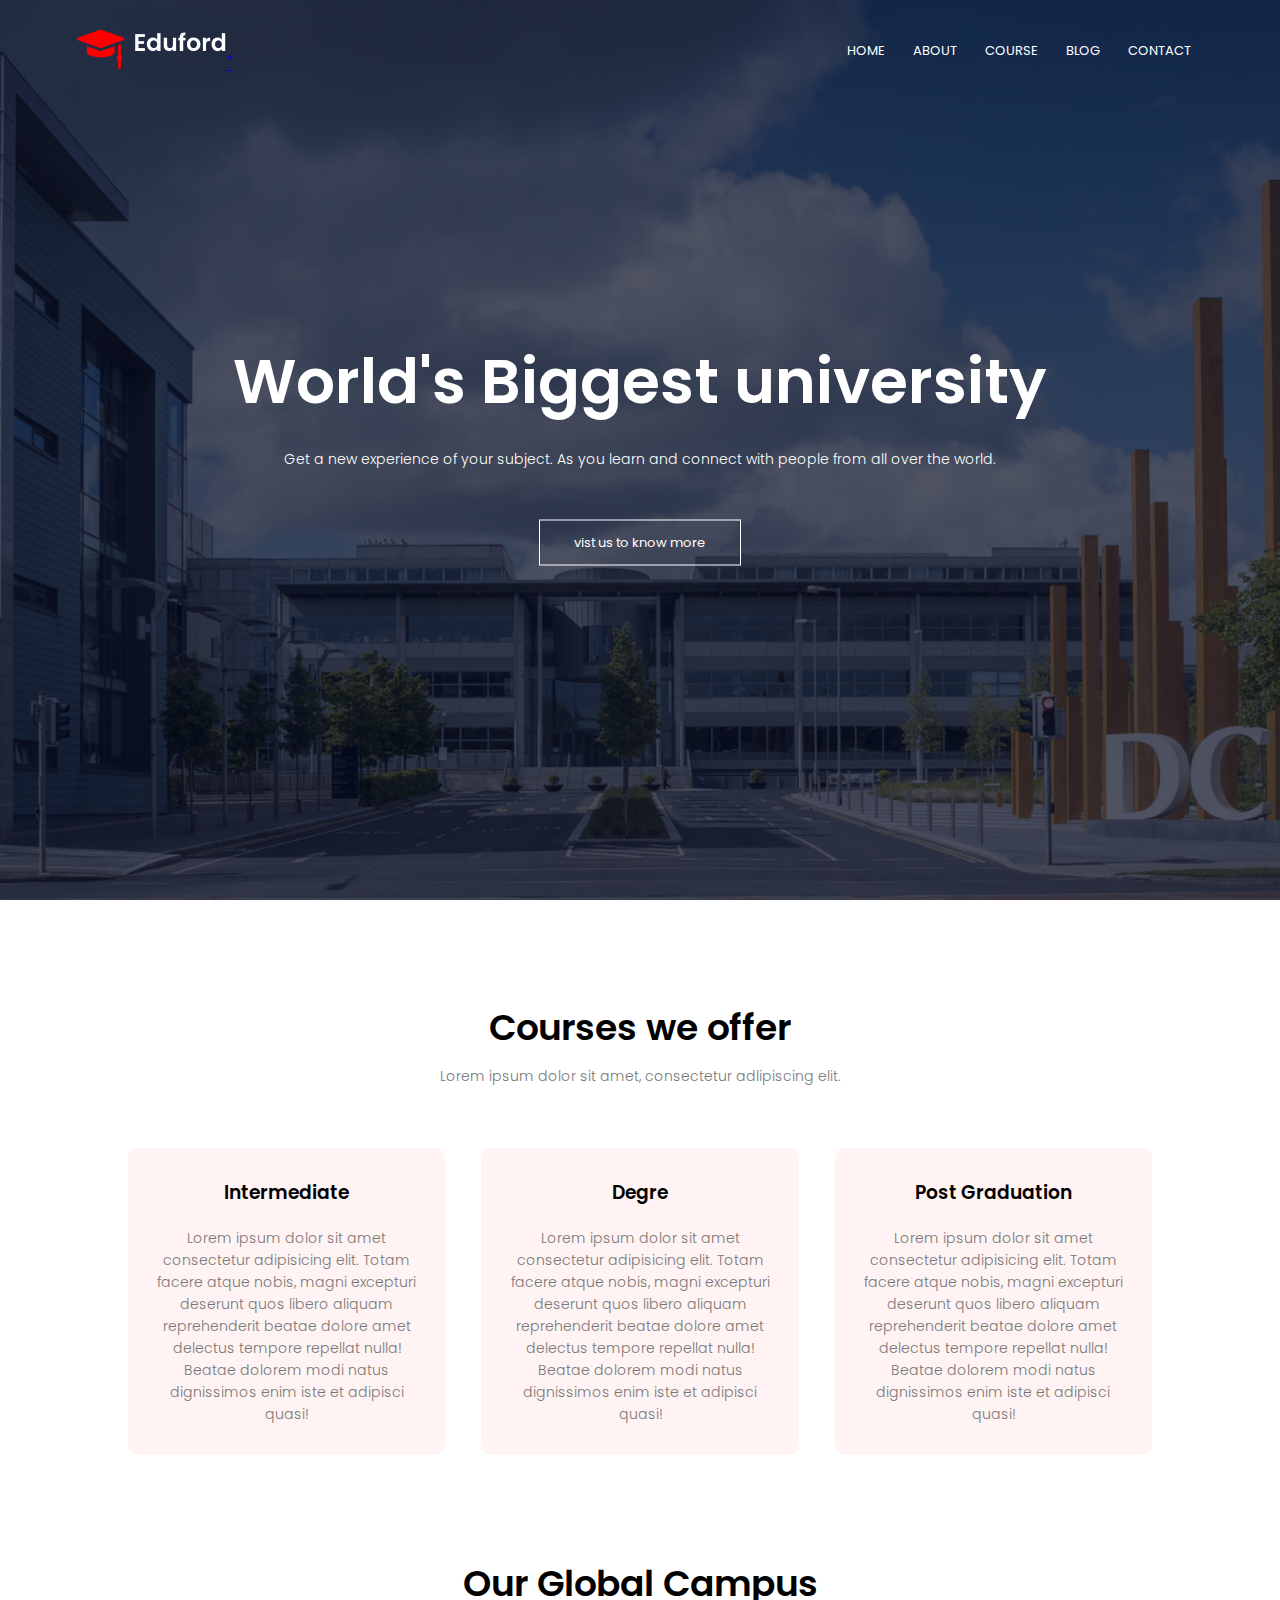
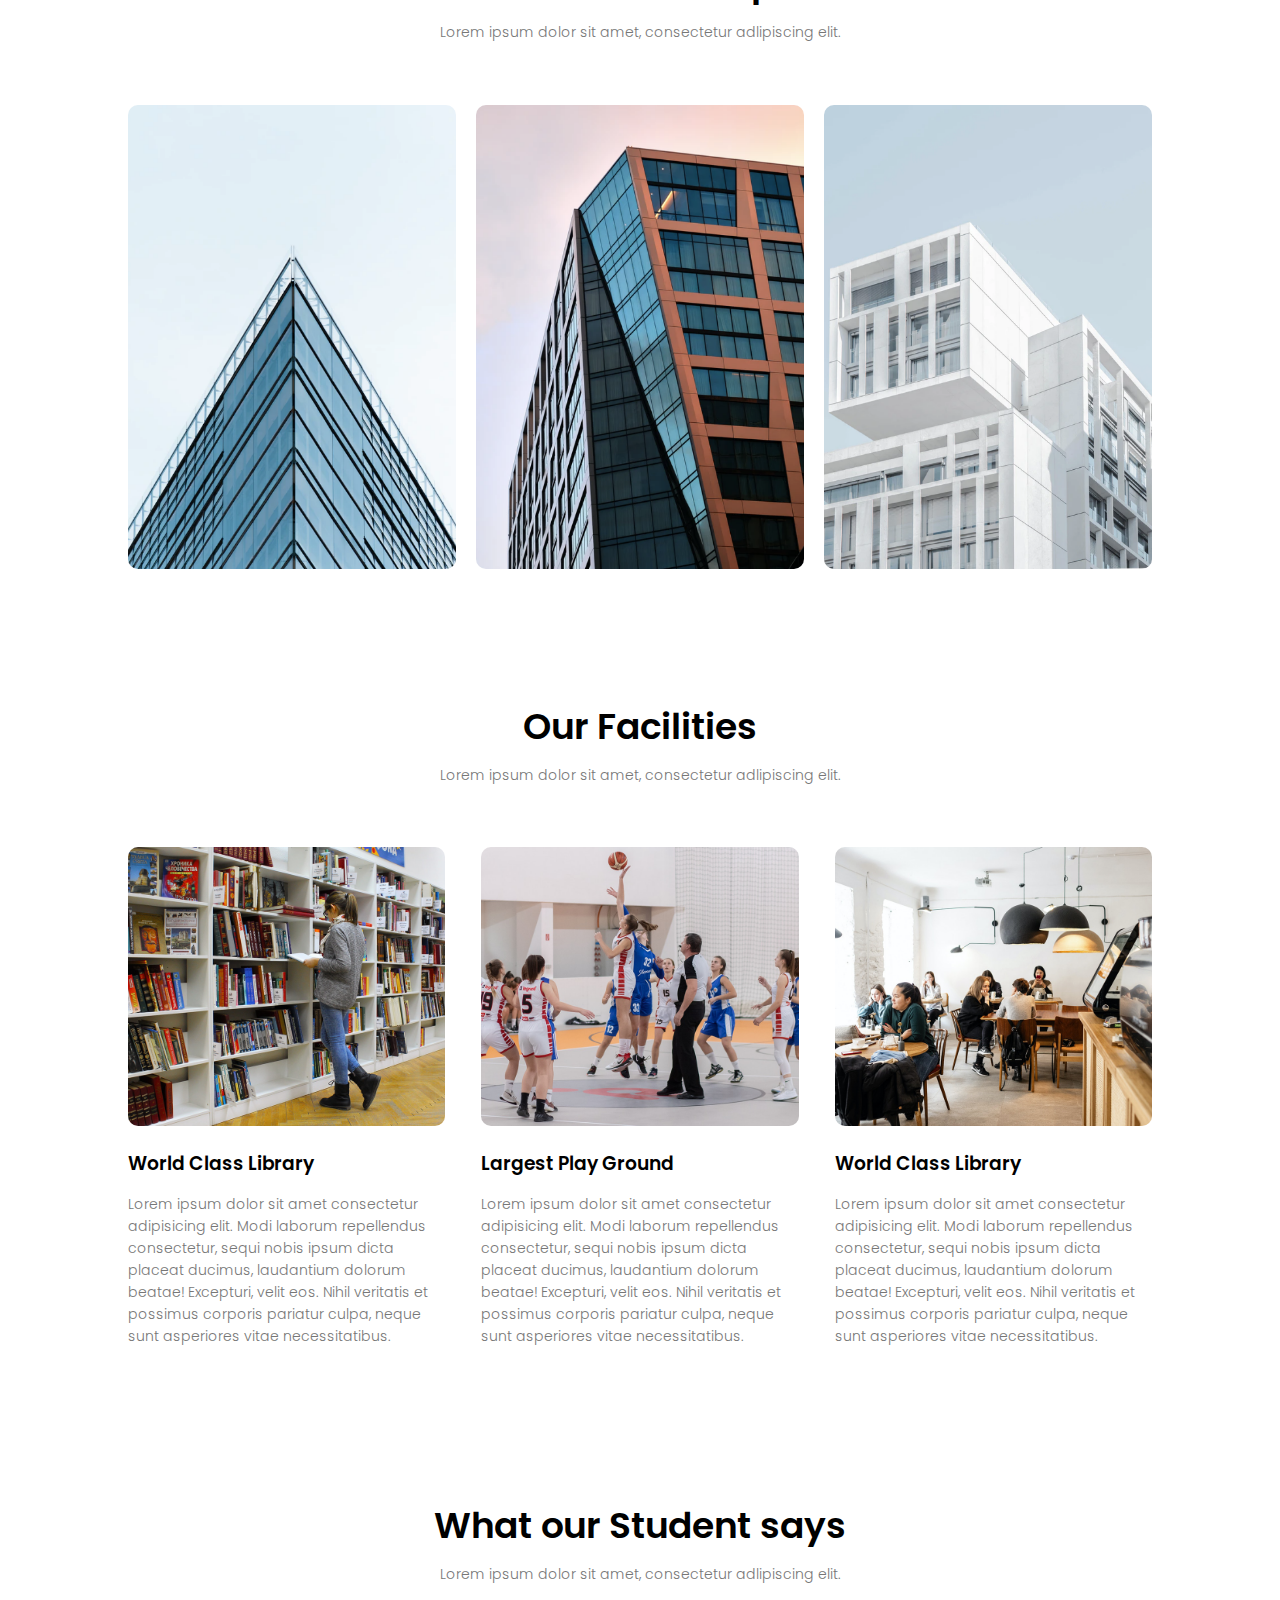
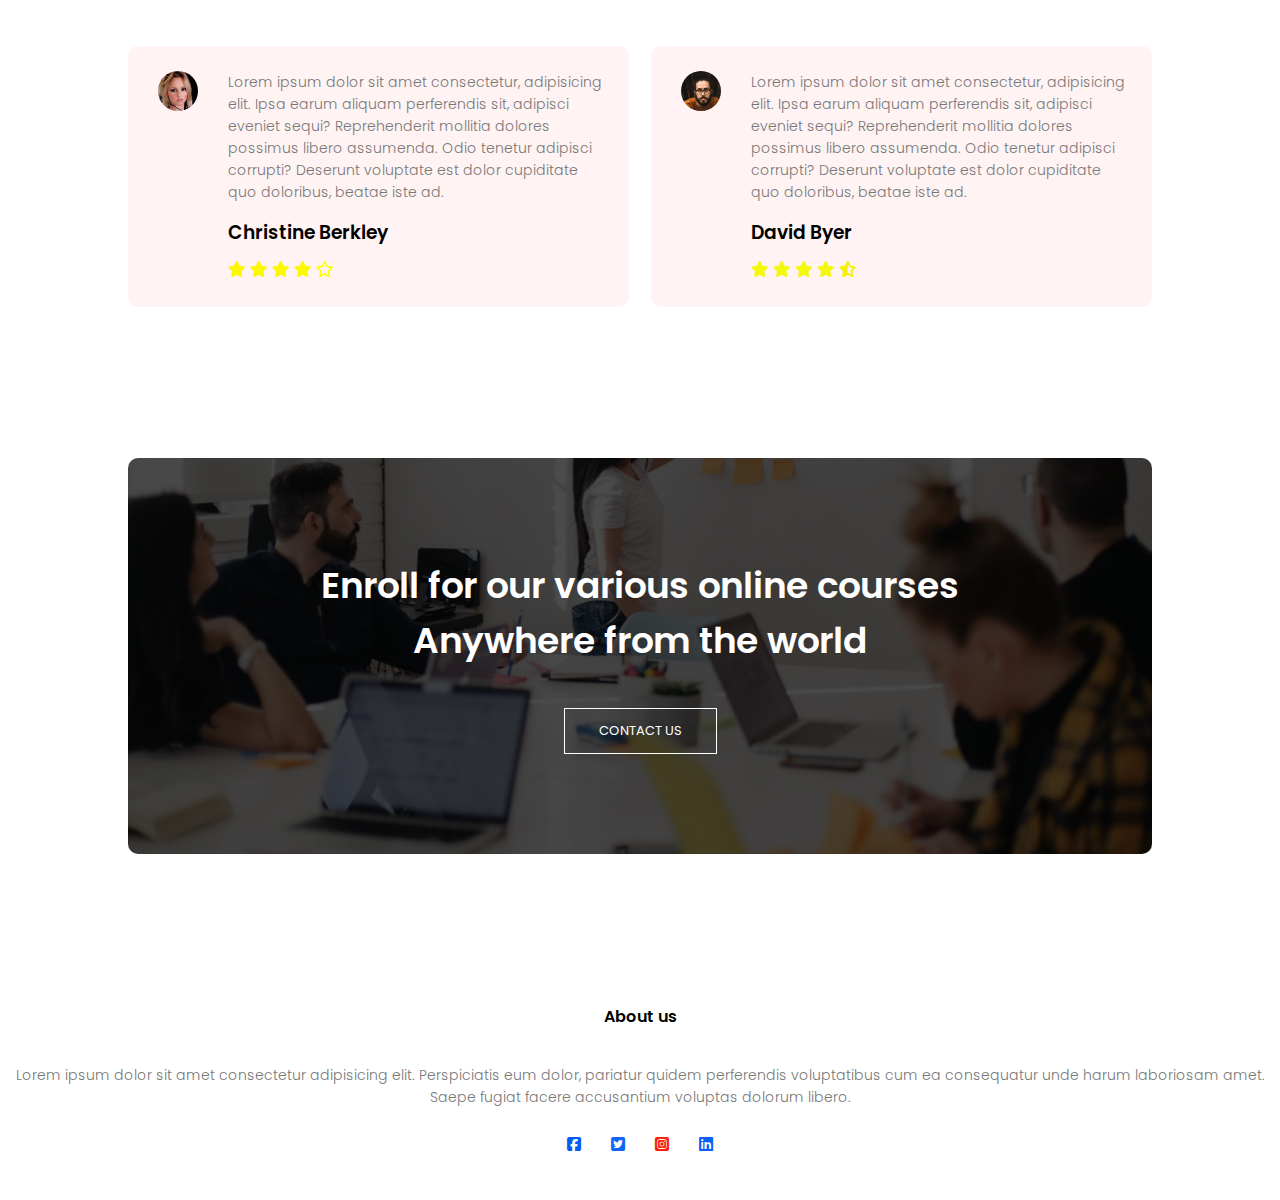
<file: index.html>
<!DOCTYPE html>
<html lang="en">
  <head>
    <meta charset="UTF-8" />
    <meta name="viewport" content="width=device-width, initial-scale=1.0" />
    <title>university website</title>
    <link rel="stylesheet" href="style.css" />
    <link rel="preconnect" href="https://fonts.googleapis.com" />
    <link rel="preconnect" href="https://fonts.gstatic.com" crossorigin />
    <link
      href="https://fonts.googleapis.com/css2?family=Montserrat:wght@900&family=Poppins:wght@100;200;400;600;700&family=Ubuntu&display=swap"
      rel="stylesheet"
    />
    <link
      rel="stylesheet"
      href="https://cdnjs.cloudflare.com/ajax/libs/font-awesome/6.4.0/css/all.min.css"
    />
  </head>
  <body>
    <section class="header">
      <nav>
        <a href="index.html"> <img src="logo.png" />"</a>
        <div class="nav-link" id="navlinks">
          <i class="fa fa-solid fa-xmark" onclick="hidemenu()"></i>
          <ul>
            <li><a href="index.html">HOME</a></li>
            <li><a href="about.html">ABOUT</a></li>
            <li><a href="course.html">COURSE</a></li>
            <li><a href="Blog.html">BLOG</a></li>
            <li><a href="contact.html">CONTACT</a></li>
          </ul>
        </div>
        <i class="fa fa-bars" onclick="showmenu()"></i>
      </nav>

      <div class="text-box">
        <h1>World's Biggest university</h1>
        <p>
          Get a new experience of your subject.  As you learn
          and connect with people from all over the world.
        </p>
        <a href="" class="hero-btn"> vist us to know more </a>
      </div>
    </section>
    <!-----------------------COURSE------------------------------------>
    <section class="course">
      <h1>Courses we offer</h1>
      <p>Lorem ipsum dolor sit amet, consectetur adlipiscing elit.</p>
      <div class="row">
        <div class="course-col">
          <h3>Intermediate</h3>
          <p>
            Lorem ipsum dolor sit amet consectetur adipisicing elit. Totam
            facere atque nobis, magni excepturi deserunt quos libero aliquam
            reprehenderit beatae dolore amet delectus tempore repellat nulla!
            Beatae dolorem modi natus dignissimos enim iste et adipisci quasi!
          </p>
        </div>
        <div class="course-col">
          <h3>Degre</h3>
          <p>
            Lorem ipsum dolor sit amet consectetur adipisicing elit. Totam
            facere atque nobis, magni excepturi deserunt quos libero aliquam
            reprehenderit beatae dolore amet delectus tempore repellat nulla!
            Beatae dolorem modi natus dignissimos enim iste et adipisci quasi!
          </p>
        </div>
        <div class="course-col">
          <h3>Post Graduation</h3>
          <p>
            Lorem ipsum dolor sit amet consectetur adipisicing elit. Totam
            facere atque nobis, magni excepturi deserunt quos libero aliquam
            reprehenderit beatae dolore amet delectus tempore repellat nulla!
            Beatae dolorem modi natus dignissimos enim iste et adipisci quasi!
          </p>
        </div>
      </div>
    </section>
    <!--------------------------------campus----------------------------->
    <section class="campus">
      <h1>Our Global Campus</h1>
      <p>Lorem ipsum dolor sit amet, consectetur adlipiscing elit.</p>
      <div class="row">
        <div class="campus-col">
          <img src="london.png" alt="lodon.png" />
          <div class="layer">
            <h3>LONDON</h3>
          </div>
        </div>
        <div class="campus-col">
          <img src="newyork.png" alt="NEW YORK IMG" />
          <div class="layer">
            <h3>NEW YORK</h3>
          </div>
        </div>
        <div class="campus-col">
          <img src="washington.png" alt="WASINGTON IMG" />
          <div class="layer">
            <h3>WASINGTON</h3>
          </div>
        </div>
      </div>
    </section>
    <!-----------------------FACILITIES----------------------------->
    <section class="facilities">
      <h1>Our Facilities</h1>
      <p>Lorem ipsum dolor sit amet, consectetur adlipiscing elit.</p>
      <div class="row">
        <div class="facilities-col">
          <img src="library.png" alt="library" />
          <h3>World Class Library</h3>
          <p>
            Lorem ipsum dolor sit amet consectetur adipisicing elit. Modi
            laborum repellendus consectetur, sequi nobis ipsum dicta placeat
            ducimus, laudantium dolorum beatae! Excepturi, velit eos. Nihil
            veritatis et possimus corporis pariatur culpa, neque sunt asperiores
            vitae necessitatibus.
          </p>
        </div>
        <div class="facilities-col">
          <img src="basketball.png" alt="basketball img" />
          <h3>Largest Play Ground</h3>
          <p>
            Lorem ipsum dolor sit amet consectetur adipisicing elit. Modi
            laborum repellendus consectetur, sequi nobis ipsum dicta placeat
            ducimus, laudantium dolorum beatae! Excepturi, velit eos. Nihil
            veritatis et possimus corporis pariatur culpa, neque sunt asperiores
            vitae necessitatibus.
          </p>
        </div>
        <div class="facilities-col">
          <img src="cafeteria.png" alt="food img" />
          <h3>World Class Library</h3>
          <p>
            Lorem ipsum dolor sit amet consectetur adipisicing elit. Modi
            laborum repellendus consectetur, sequi nobis ipsum dicta placeat
            ducimus, laudantium dolorum beatae! Excepturi, velit eos. Nihil
            veritatis et possimus corporis pariatur culpa, neque sunt asperiores
            vitae necessitatibus.
          </p>
        </div>
      </div>
    </section>
    <!-------------TESTOMONIAL----------------->
    <section class="testomonial">
      <h1>What our Student says</h1>
      <p>Lorem ipsum dolor sit amet, consectetur adlipiscing elit.</p>
      <div class="row">
        <div class="testomonial-col">
          <img src="user1.jpg" alt="user img" />
          <div>
            <p>
              Lorem ipsum dolor sit amet consectetur, adipisicing elit. Ipsa
              earum aliquam perferendis sit, adipisci eveniet sequi?
              Reprehenderit mollitia dolores possimus libero assumenda. Odio
              tenetur adipisci corrupti? Deserunt voluptate est dolor cupiditate
              quo doloribus, beatae iste ad.
            </p>
            <h3>Christine Berkley</h3>
            <i class="fa-solid fa-star" style="color: #fcf803"></i>
            <i class="fa-solid fa-star" style="color: #fcf803"></i>
            <i class="fa-solid fa-star" style="color: #fcf803"></i>
            <i class="fa-solid fa-star" style="color: #fcf803"></i>
            <i class="fa-regular fa-star" style="color: #fbff00"></i>
          </div>
        </div>
        <div class="testomonial-col">
          <img src="user2.jpg" alt="user img" />
          <div>
            <p>
              Lorem ipsum dolor sit amet consectetur, adipisicing elit. Ipsa
              earum aliquam perferendis sit, adipisci eveniet sequi?
              Reprehenderit mollitia dolores possimus libero assumenda. Odio
              tenetur adipisci corrupti? Deserunt voluptate est dolor cupiditate
              quo doloribus, beatae iste ad.
            </p>
            <h3>David Byer</h3>
            <i class="fa-solid fa-star" style="color: #f4f80d"></i>
            <i class="fa-solid fa-star" style="color: #f4f80d"></i>
            <i class="fa-solid fa-star" style="color: #f4f80d"></i>
            <i class="fa-solid fa-star" style="color: #f4f80d"></i>
            <i class="fa-solid fa-star-half-stroke" style="color: #f7ef02"></i>
          </div>
        </div>
      </div>
    </section>
    <!---------------CALL TO  ACTION -------------->
    <section class="cta">
      <h1>
        Enroll for our various online courses<br />
        Anywhere from the world
      </h1>
      <a href="" class="hero-btn">CONTACT US</a>
    </section>
    <!----------FOOTER------------------------------------->
    <section class="footer">
      <h4>About us</h4>
      <p>
        Lorem ipsum dolor sit amet consectetur adipisicing elit. Perspiciatis
        eum dolor, pariatur quidem perferendis voluptatibus cum ea consequatur
        unde harum laboriosam amet. Saepe fugiat facere accusantium voluptas
        dolorum libero.
      </p>
      <div class="icons">
        <i class="fa-brands fa-square-facebook" style="color: #055df5"></i>
        <i class="fa-brands fa-square-twitter" style="color: #1066f9"></i>
        <i class="fa-brands fa-square-instagram" style="color: #fb2109"></i>
        <i class="fa-brands fa-linkedin" style="color: #0a60f5"></i>
      </div>
    </section>
    <!----------- JAVASCRIPT FOR TOGGLE MENU ------------->
    <script>
      var navlinks = document.getElementById("navlinks");
      function showmenu() {
        navlinks.style.right = "0";
      }
      function hidemenu() {
        navlinks.style.right = "-200px";
      }
    </script>
  </body>
</html>
</file>
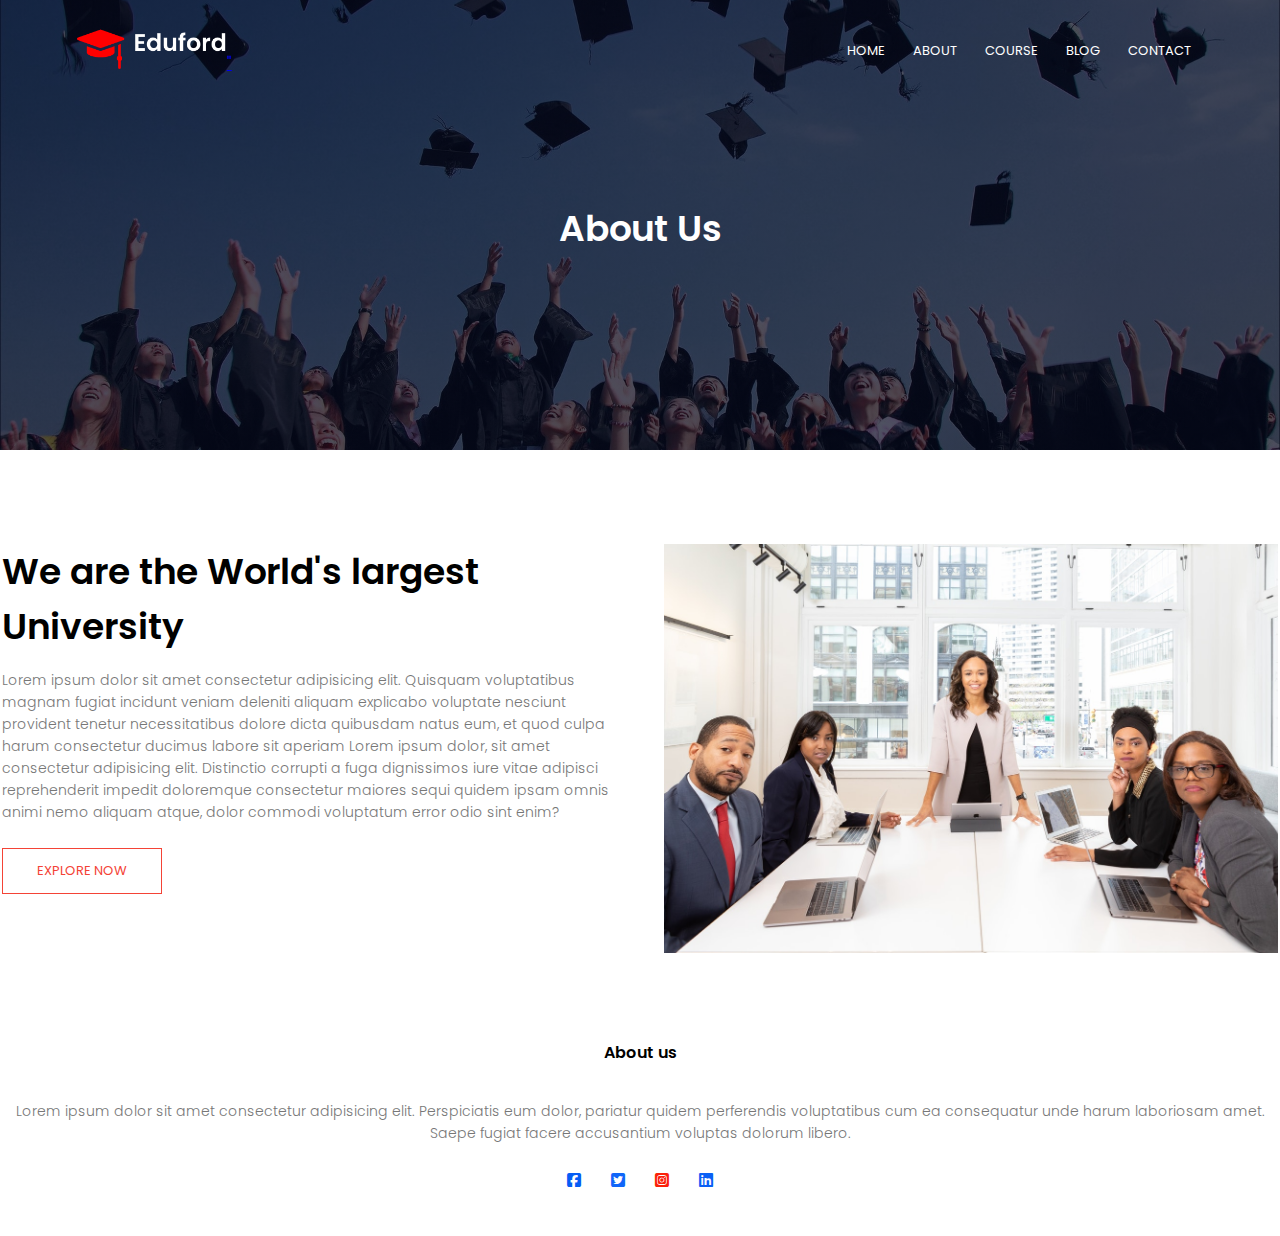
<file: about.html>
<!DOCTYPE html>
<html lang="en">
  <head>
    <meta charset="UTF-8" />
    <meta name="viewport" content="width=device-width, initial-scale=1.0" />
    <title>university website</title>
    <link rel="stylesheet" href="style.css" />
    <link rel="preconnect" href="https://fonts.googleapis.com" />
    <link rel="preconnect" href="https://fonts.gstatic.com" crossorigin />
    <link
      href="https://fonts.googleapis.com/css2?family=Montserrat:wght@900&family=Poppins:wght@100;200;400;600;700&family=Ubuntu&display=swap"
      rel="stylesheet"
    />
    <link
      rel="stylesheet"
      href="https://cdnjs.cloudflare.com/ajax/libs/font-awesome/6.4.0/css/all.min.css"
    />
  </head>
  <body>
    <section class="sub-header">
      <nav>
        <a href="index.html"> <img src="logo.png" />"</a>
        <div class="nav-link" id="navlinks">
          <i class="fa fa-solid fa-xmark" onclick="hidemenu()"></i>
          <ul>
            <li><a href="index.html">HOME</a></li>
            <li><a href="about.html">ABOUT</a></li>
            <li><a href="course.html">COURSE</a></li>
            <li><a href="Blog.html">BLOG</a></li>
            <li><a href="contact.html">CONTACT</a></li>
          </ul>
        </div>
        <i class="fa fa-bars" onclick="showmenu()"></i>
      </nav>
      <h1>About Us</h1>
    </section>
    <!--------About US content-- ----->
    <section class="About-us">
      <div class="row">
        <div class="about-col">
          <h1>We are the World's largest University</h1>
          <p>
            Lorem ipsum dolor sit amet consectetur adipisicing elit. Quisquam
            voluptatibus magnam fugiat incidunt veniam deleniti aliquam
            explicabo voluptate nesciunt provident tenetur necessitatibus dolore
            dicta quibusdam natus eum, et quod culpa harum consectetur ducimus
            labore sit aperiam Lorem ipsum dolor, sit amet consectetur
            adipisicing elit. Distinctio corrupti a fuga dignissimos iure vitae
            adipisci reprehenderit impedit doloremque consectetur maiores sequi
            quidem ipsam omnis animi nemo aliquam atque, dolor commodi
            voluptatum error odio sint enim?
          </p>
          <a href="" class="hero-btn red-btn">EXPLORE NOW </a>
        </div>
        <div class="about-col">
          <img src="about.jpg" alt="about img " />
        </div>
      </div>
    </section>
    <section class="footer">
      <h4>About us</h4>
      <p>
        Lorem ipsum dolor sit amet consectetur adipisicing elit. Perspiciatis
        eum dolor, pariatur quidem perferendis voluptatibus cum ea consequatur
        unde harum laboriosam amet. Saepe fugiat facere accusantium voluptas
        dolorum libero.
      </p>
      <div class="icons">
        <i class="fa-brands fa-square-facebook" style="color: #055df5"></i>
        <i class="fa-brands fa-square-twitter" style="color: #1066f9"></i>
        <i class="fa-brands fa-square-instagram" style="color: #fb2109"></i>
        <i class="fa-brands fa-linkedin" style="color: #0a60f5"></i>
      </div>
    </section>

    <!----------- JAVASCRIPT FOR TOGGLE MENU ------------->
    <script>
      var navlinks = document.getElementById("navlinks");
      function showmenu() {
        navlinks.style.right = "0";
      }
      function hidemenu() {
        navlinks.style.right = "-200px";
      }
    </script>
  </body>
</html>
</file>
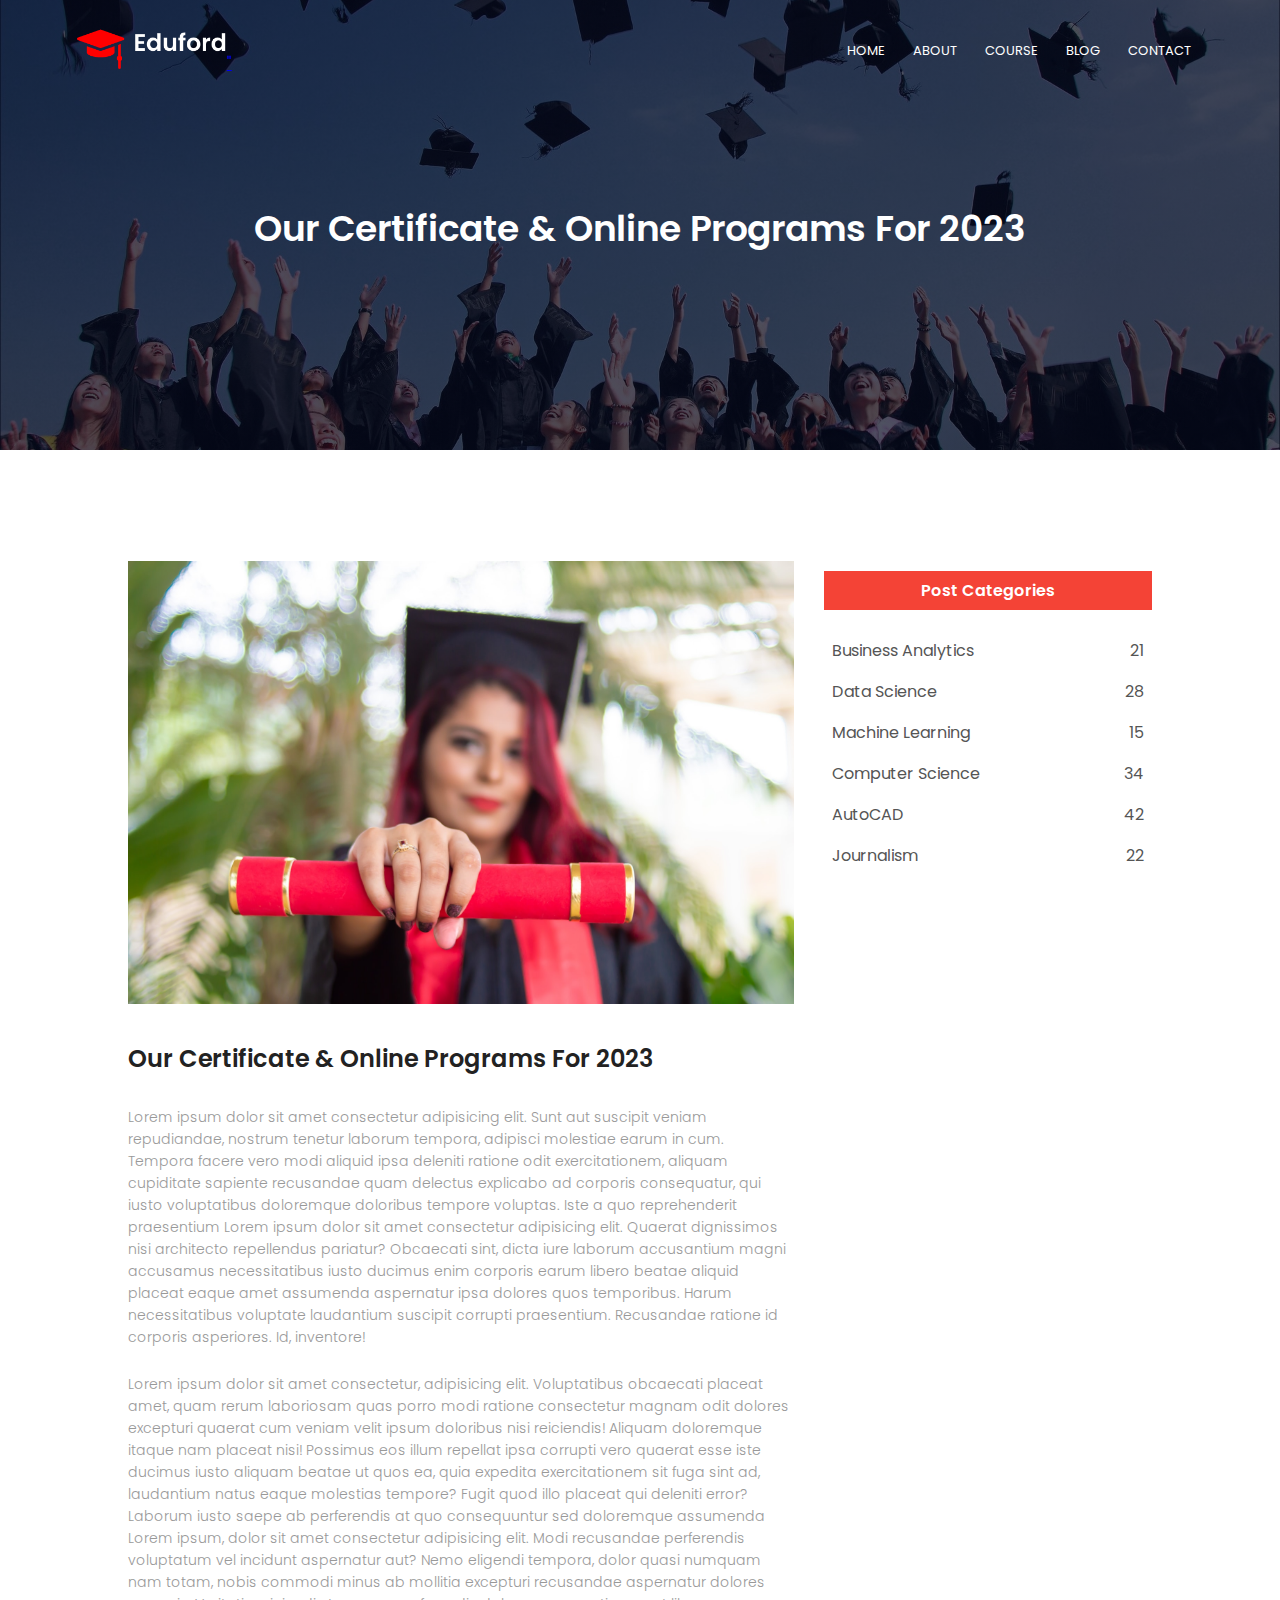
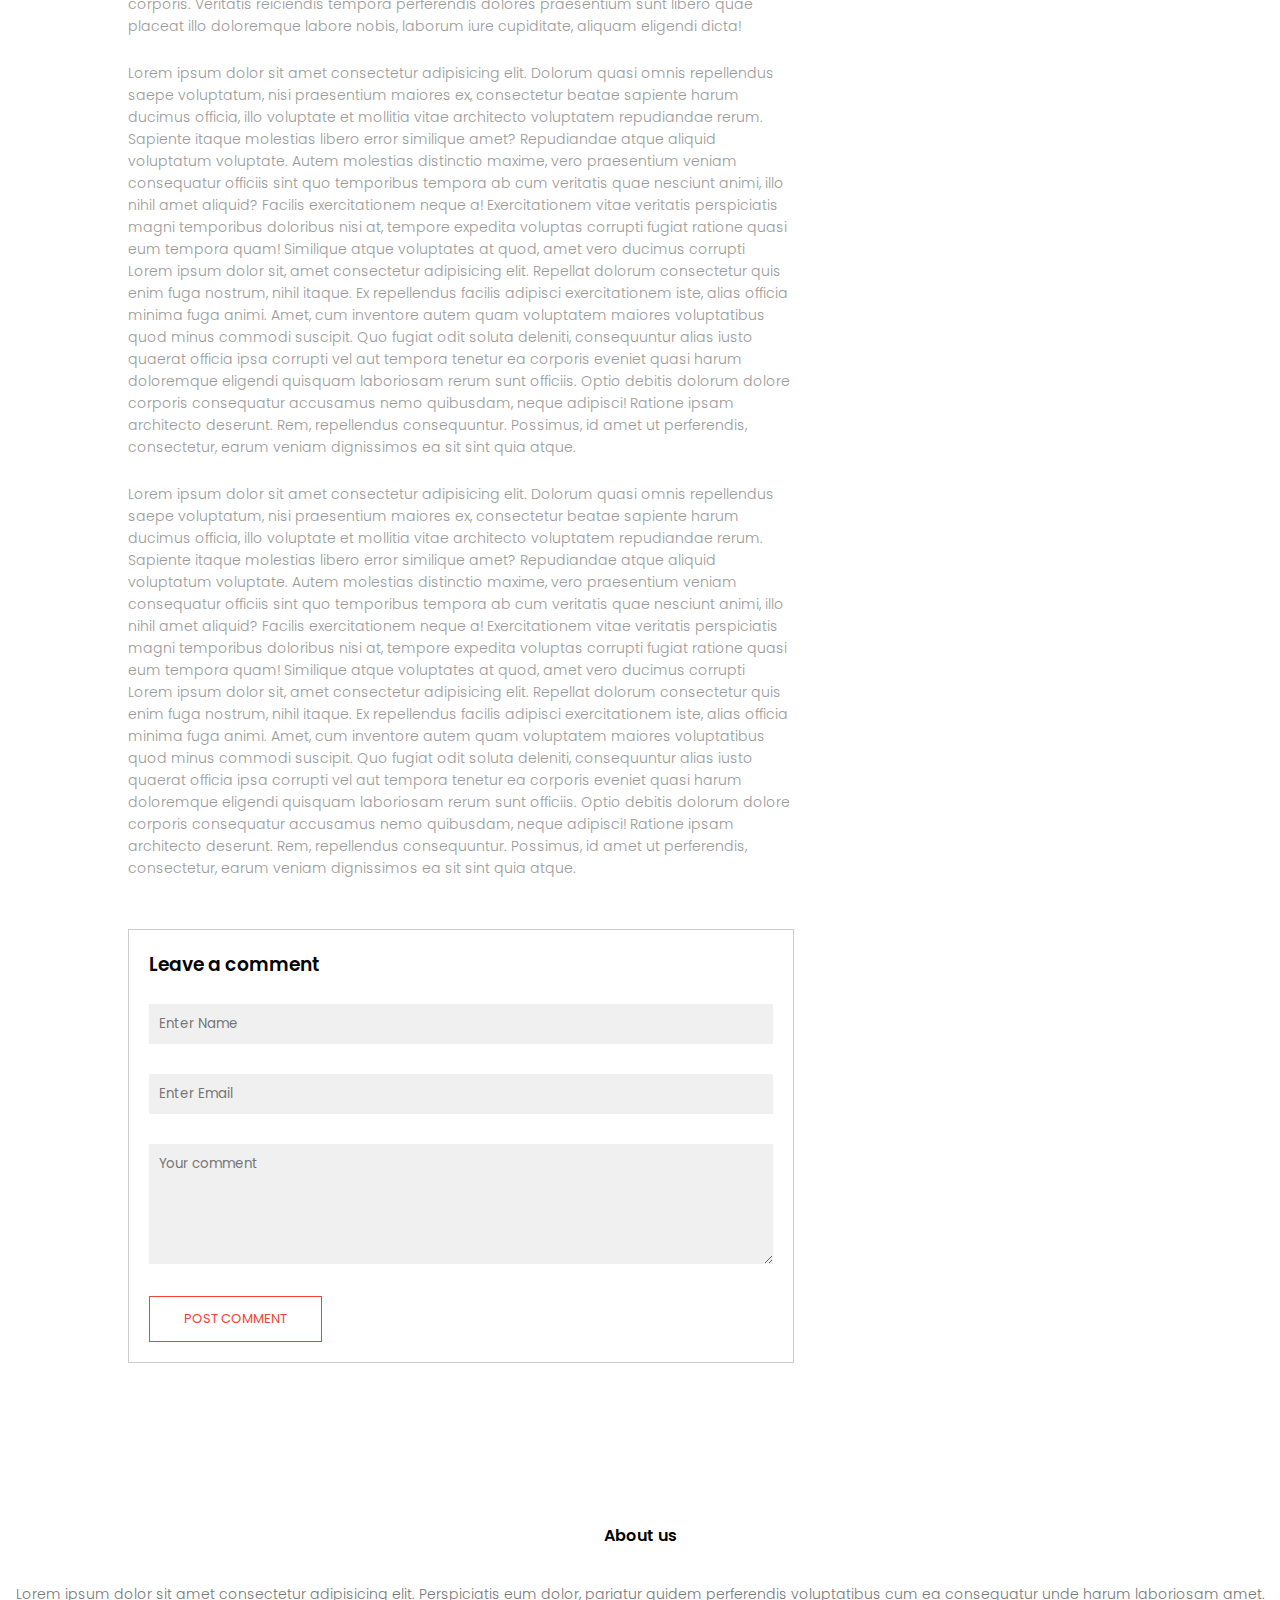
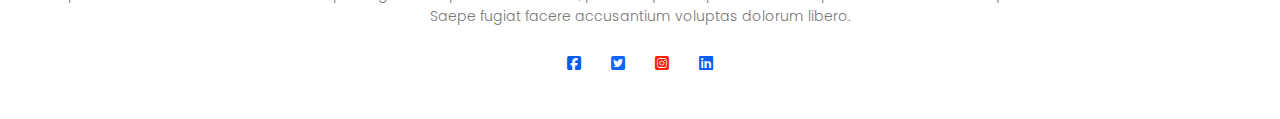
<file: Blog.html>
<!DOCTYPE html>
<html lang="en">
  <head>
    <meta charset="UTF-8" />
    <meta name="viewport" content="width=device-width, initial-scale=1.0" />
    <title>university website</title>
    <link rel="stylesheet" href="style.css" />
    <link rel="preconnect" href="https://fonts.googleapis.com" />
    <link rel="preconnect" href="https://fonts.gstatic.com" crossorigin />
    <link
      href="https://fonts.googleapis.com/css2?family=Montserrat:wght@900&family=Poppins:wght@100;200;400;600;700&family=Ubuntu&display=swap"
      rel="stylesheet"
    />
    <link
      rel="stylesheet"
      href="https://cdnjs.cloudflare.com/ajax/libs/font-awesome/6.4.0/css/all.min.css"
    />
  </head>
  <body>
    <section class="sub-header">
      <nav>
        <a href="index.html"> <img src="logo.png" />"</a>
        <div class="nav-link" id="navlinks">
          <i class="fa fa-solid fa-xmark" onclick="hidemenu()"></i>
          <ul>
            <li><a href="index.html">HOME</a></li>
            <li><a href="about.html">ABOUT</a></li>
            <li><a href="course.html">COURSE</a></li>
            <li><a href="Blog.html">BLOG</a></li>
            <li><a href="contact.html">CONTACT</a></li>
          </ul>
        </div>
        <i class="fa fa-bars" onclick="showmenu()"></i>
      </nav>
      <h1>Our Certificate & Online Programs For 2023</h1>
    </section>
    <!-----------Blog Page Content------------->
    <section class="blog-content">
      <div class="row">
        <div class="blog-left">
          <img src="certificate.jpg" />
          <h2>Our Certificate & Online Programs For 2023</h2>
          <p>
            Lorem ipsum dolor sit amet consectetur adipisicing elit. Sunt aut
            suscipit veniam repudiandae, nostrum tenetur laborum tempora,
            adipisci molestiae earum in cum. Tempora facere vero modi aliquid
            ipsa deleniti ratione odit exercitationem, aliquam cupiditate
            sapiente recusandae quam delectus explicabo ad corporis consequatur,
            qui iusto voluptatibus doloremque doloribus tempore voluptas. Iste a
            quo reprehenderit praesentium Lorem ipsum dolor sit amet consectetur
            adipisicing elit. Quaerat dignissimos nisi architecto repellendus
            pariatur? Obcaecati sint, dicta iure laborum accusantium magni
            accusamus necessitatibus iusto ducimus enim corporis earum libero
            beatae aliquid placeat eaque amet assumenda aspernatur ipsa dolores
            quos temporibus. Harum necessitatibus voluptate laudantium suscipit
            corrupti praesentium. Recusandae ratione id corporis asperiores. Id,
            inventore!
          </p>
          <br />
          <p>
            Lorem ipsum dolor sit amet consectetur, adipisicing elit.
            Voluptatibus obcaecati placeat amet, quam rerum laboriosam quas
            porro modi ratione consectetur magnam odit dolores excepturi quaerat
            cum veniam velit ipsum doloribus nisi reiciendis! Aliquam doloremque
            itaque nam placeat nisi! Possimus eos illum repellat ipsa corrupti
            vero quaerat esse iste ducimus iusto aliquam beatae ut quos ea, quia
            expedita exercitationem sit fuga sint ad, laudantium natus eaque
            molestias tempore? Fugit quod illo placeat qui deleniti error?
            Laborum iusto saepe ab perferendis at quo consequuntur sed
            doloremque assumenda Lorem ipsum, dolor sit amet consectetur
            adipisicing elit. Modi recusandae perferendis voluptatum vel
            incidunt aspernatur aut? Nemo eligendi tempora, dolor quasi numquam
            nam totam, nobis commodi minus ab mollitia excepturi recusandae
            aspernatur dolores corporis. Veritatis reiciendis tempora
            perferendis dolores praesentium sunt libero quae placeat illo
            doloremque labore nobis, laborum iure cupiditate, aliquam eligendi
            dicta!
          </p>
          <br />
          <p>
            Lorem ipsum dolor sit amet consectetur adipisicing elit. Dolorum
            quasi omnis repellendus saepe voluptatum, nisi praesentium maiores
            ex, consectetur beatae sapiente harum ducimus officia, illo
            voluptate et mollitia vitae architecto voluptatem repudiandae rerum.
            Sapiente itaque molestias libero error similique amet? Repudiandae
            atque aliquid voluptatum voluptate. Autem molestias distinctio
            maxime, vero praesentium veniam consequatur officiis sint quo
            temporibus tempora ab cum veritatis quae nesciunt animi, illo nihil
            amet aliquid? Facilis exercitationem neque a! Exercitationem vitae
            veritatis perspiciatis magni temporibus doloribus nisi at, tempore
            expedita voluptas corrupti fugiat ratione quasi eum tempora quam!
            Similique atque voluptates at quod, amet vero ducimus corrupti Lorem
            ipsum dolor sit, amet consectetur adipisicing elit. Repellat dolorum
            consectetur quis enim fuga nostrum, nihil itaque. Ex repellendus
            facilis adipisci exercitationem iste, alias officia minima fuga
            animi. Amet, cum inventore autem quam voluptatem maiores
            voluptatibus quod minus commodi suscipit. Quo fugiat odit soluta
            deleniti, consequuntur alias iusto quaerat officia ipsa corrupti vel
            aut tempora tenetur ea corporis eveniet quasi harum doloremque
            eligendi quisquam laboriosam rerum sunt officiis. Optio debitis
            dolorum dolore corporis consequatur accusamus nemo quibusdam, neque
            adipisci! Ratione ipsam architecto deserunt. Rem, repellendus
            consequuntur. Possimus, id amet ut perferendis, consectetur, earum
            veniam dignissimos ea sit sint quia atque.
          </p>
          <br />
          <p>
            Lorem ipsum dolor sit amet consectetur adipisicing elit. Dolorum
            quasi omnis repellendus saepe voluptatum, nisi praesentium maiores
            ex, consectetur beatae sapiente harum ducimus officia, illo
            voluptate et mollitia vitae architecto voluptatem repudiandae rerum.
            Sapiente itaque molestias libero error similique amet? Repudiandae
            atque aliquid voluptatum voluptate. Autem molestias distinctio
            maxime, vero praesentium veniam consequatur officiis sint quo
            temporibus tempora ab cum veritatis quae nesciunt animi, illo nihil
            amet aliquid? Facilis exercitationem neque a! Exercitationem vitae
            veritatis perspiciatis magni temporibus doloribus nisi at, tempore
            expedita voluptas corrupti fugiat ratione quasi eum tempora quam!
            Similique atque voluptates at quod, amet vero ducimus corrupti Lorem
            ipsum dolor sit, amet consectetur adipisicing elit. Repellat dolorum
            consectetur quis enim fuga nostrum, nihil itaque. Ex repellendus
            facilis adipisci exercitationem iste, alias officia minima fuga
            animi. Amet, cum inventore autem quam voluptatem maiores
            voluptatibus quod minus commodi suscipit. Quo fugiat odit soluta
            deleniti, consequuntur alias iusto quaerat officia ipsa corrupti vel
            aut tempora tenetur ea corporis eveniet quasi harum doloremque
            eligendi quisquam laboriosam rerum sunt officiis. Optio debitis
            dolorum dolore corporis consequatur accusamus nemo quibusdam, neque
            adipisci! Ratione ipsam architecto deserunt. Rem, repellendus
            consequuntur. Possimus, id amet ut perferendis, consectetur, earum
            veniam dignissimos ea sit sint quia atque.
          </p>
          <div class="comment-box">
            <h3>Leave a comment</h3>
            <form class="comment-form">
              <input type="text" placeholder="Enter Name" />
              <input type="email" placeholder="Enter Email" />
              <textarea rows="5" placeholder="Your comment"></textarea>
              <button type="submit" class="hero-btn red-btn">
                POST COMMENT
              </button>
            </form>
          </div>
        </div>
        <div class="blog-right">
          <h3>Post Categories</h3>
          <div>
            <span>Business Analytics</span>
            <span>21</span>
          </div>
          <div>
            <span>Data Science</span>
            <span>28</span>
          </div>
          <div>
            <span>Machine Learning</span>
            <span>15</span>
          </div>
          <div>
            <span>Computer Science</span>
            <span>34</span>
          </div>
          <div>
            <span>AutoCAD</span>
            <span>42</span>
          </div>
          <div>
            <span>Journalism</span>
            <span>22</span>
          </div>
        </div>
      </div>
    </section>
    <!--------------------------------------FOOTER--------------------------------->
    <section class="footer">
      <h4>About us</h4>
      <p>
        Lorem ipsum dolor sit amet consectetur adipisicing elit. Perspiciatis
        eum dolor, pariatur quidem perferendis voluptatibus cum ea consequatur
        unde harum laboriosam amet. Saepe fugiat facere accusantium voluptas
        dolorum libero.
      </p>
      <div class="icons">
        <i class="fa-brands fa-square-facebook" style="color: #055df5"></i>
        <i class="fa-brands fa-square-twitter" style="color: #1066f9"></i>
        <i class="fa-brands fa-square-instagram" style="color: #fb2109"></i>
        <i class="fa-brands fa-linkedin" style="color: #0a60f5"></i>
      </div>
    </section>

    <!----------- JAVASCRIPT FOR TOGGLE MENU ------------->
    <script>
      var navlinks = document.getElementById("navlinks");
      function showmenu() {
        navlinks.style.right = "0";
      }
      function hidemenu() {
        navlinks.style.right = "-200px";
      }
    </script>
  </body>
</html>
</file>
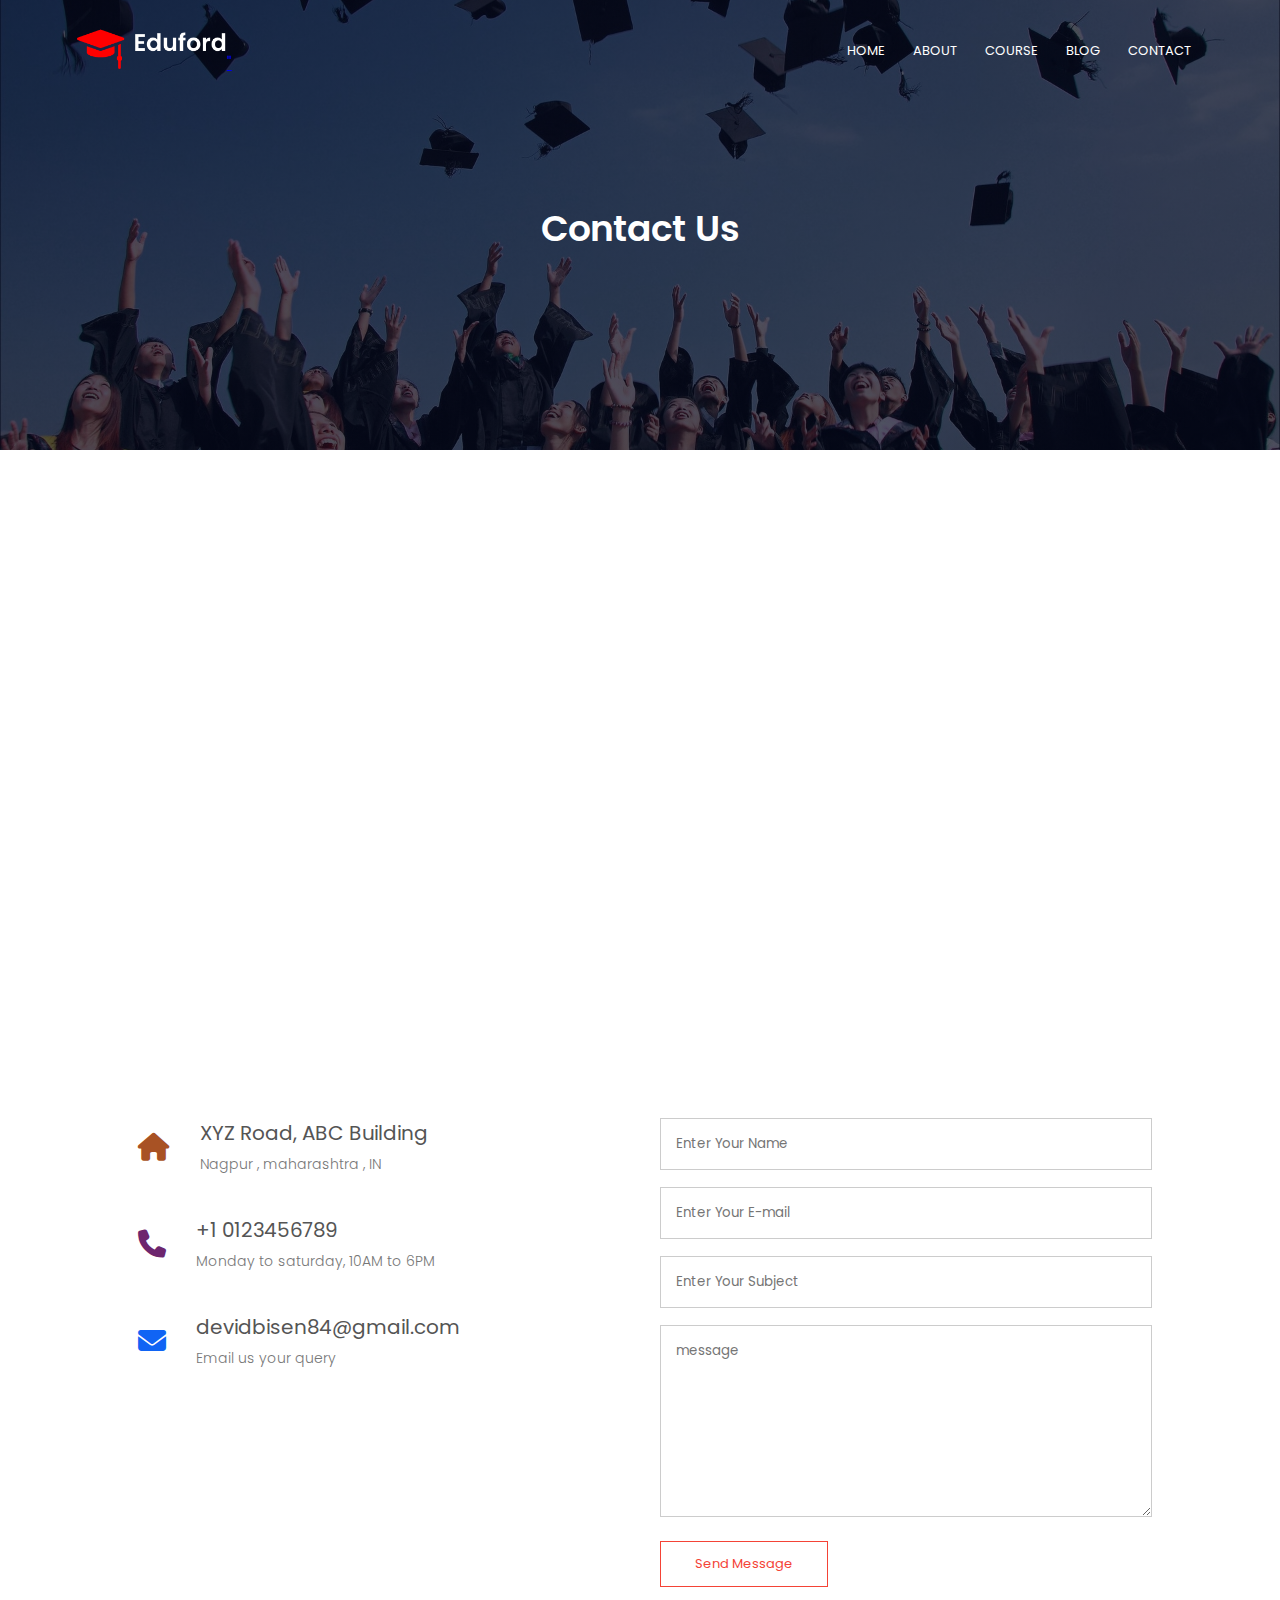
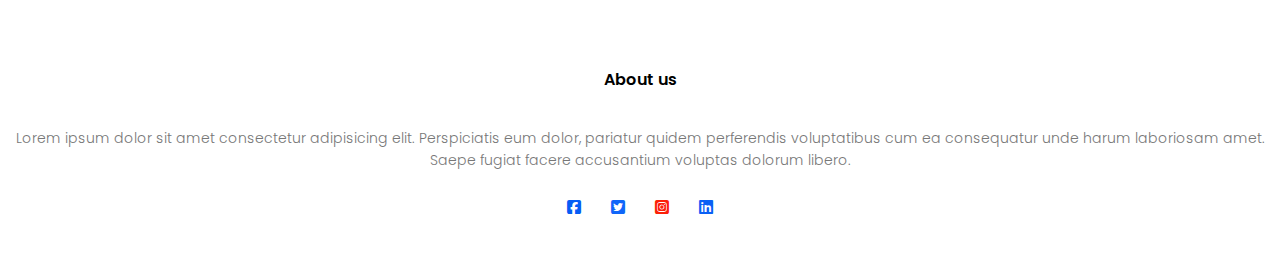
<file: contact.html>
<!DOCTYPE html>
<html lang="en">
  <head>
    <meta charset="UTF-8" />
    <meta name="viewport" content="width=device-width, initial-scale=1.0" />
    <title>university website</title>
    <link rel="stylesheet" href="style.css" />
    <link rel="preconnect" href="https://fonts.googleapis.com" />
    <link rel="preconnect" href="https://fonts.gstatic.com" crossorigin />
    <link
      href="https://fonts.googleapis.com/css2?family=Montserrat:wght@900&family=Poppins:wght@100;200;400;600;700&family=Ubuntu&display=swap"
      rel="stylesheet"
    />
    <link
      rel="stylesheet"
      href="https://cdnjs.cloudflare.com/ajax/libs/font-awesome/6.4.0/css/all.min.css"
    />
  </head>
  <body>
    <section class="sub-header">
      <nav>
        <a href="index.html"> <img src="logo.png" />"</a>
        <div class="nav-link" id="navlinks">
          <i class="fa fa-solid fa-xmark" onclick="hidemenu()"></i>
          <ul>
            <li><a href="index.html">HOME</a></li>
            <li><a href="about.html">ABOUT</a></li>
            <li><a href="course.html">COURSE</a></li>
            <li><a href="Blog.html">BLOG</a></li>
            <li><a href="contact.html">CONTACT</a></li>
          </ul>
        </div>
        <i class="fa fa-bars" onclick="showmenu()"></i>
      </nav>
      <h1>Contact Us</h1>
    </section>
    <!--------CONTACT US SECTION------>
    <section class="location">
      <iframe
        src="https://www.google.com/maps/embed?pb=!1m18!1m12!1m3!1d29812.542609111213!2d78.98183419318349!3d20.929700148780093!2m3!1f0!2f0!3f0!3m2!1i1024!2i768!4f13.1!3m3!1m2!1s0x3bd497f438556db1%3A0x207f44dbb5e965f2!2z4KSs4KWC4KSf4KWAIOCkrOCli-CksOClgCwg4KSu4KS54KS-4KSw4KS-4KS34KWN4KSf4KWN4KSw!5e0!3m2!1shi!2sin!4v1690221471469!5m2!1shi!2sin"
        width="600"
        height="450"
        style="border: 0"
        allowfullscreen=""
        loading="lazy"
        referrerpolicy="no-referrer-when-downgrade"
      ></iframe>
    </section>
    <section class="contact-us">
      <div class="row">
        <div class="contact-col">
          <div>
            <i class="fa fa-solid fa-house" style="color: #a85224"></i>
            <span>
              <h5>XYZ Road, ABC Building</h5>
              <p>Nagpur , maharashtra , IN</p>
            </span>
          </div>
          <div>
            <i class="fa fa-solid fa-phone" style="color: #6d266e"></i>
            <span>
              <h5>+1 0123456789</h5>
              <p>Monday to saturday, 10AM to 6PM</p>
            </span>
          </div>
          <div>
            <i class="fa fa-solid fa-envelope" style="color: #1064f4"></i>
            <span>
              <h5>devidbisen84@gmail.com</h5>
              <p>Email us your query</p>
            </span>
          </div>
        </div>
        <div class="contact-col">
          <form action="">
            <input type="text" placeholder="Enter Your Name " required />
            <input type="email" placeholder="Enter Your E-mail " required />
            <input type="text" placeholder="Enter Your Subject " required />
            <textarea rows="8" placeholder="message" required></textarea>
            <button type="submit" class="hero-btn red-btn">Send Message</button>
          </form>
        </div>
      </div>
    </section>

    <section class="footer">
      <h4>About us</h4>
      <p>
        Lorem ipsum dolor sit amet consectetur adipisicing elit. Perspiciatis
        eum dolor, pariatur quidem perferendis voluptatibus cum ea consequatur
        unde harum laboriosam amet. Saepe fugiat facere accusantium voluptas
        dolorum libero.
      </p>
      <div class="icons">
        <i class="fa-brands fa-square-facebook" style="color: #055df5"></i>
        <i class="fa-brands fa-square-twitter" style="color: #1066f9"></i>
        <i class="fa-brands fa-square-instagram" style="color: #fb2109"></i>
        <i class="fa-brands fa-linkedin" style="color: #0a60f5"></i>
      </div>
    </section>

    <!----------- JAVASCRIPT FOR TOGGLE MENU ------------->
    <script>
      var navlinks = document.getElementById("navlinks");
      function showmenu() {
        navlinks.style.right = "0";
      }
      function hidemenu() {
        navlinks.style.right = "-200px";
      }
    </script>
  </body>
</html>
</file>
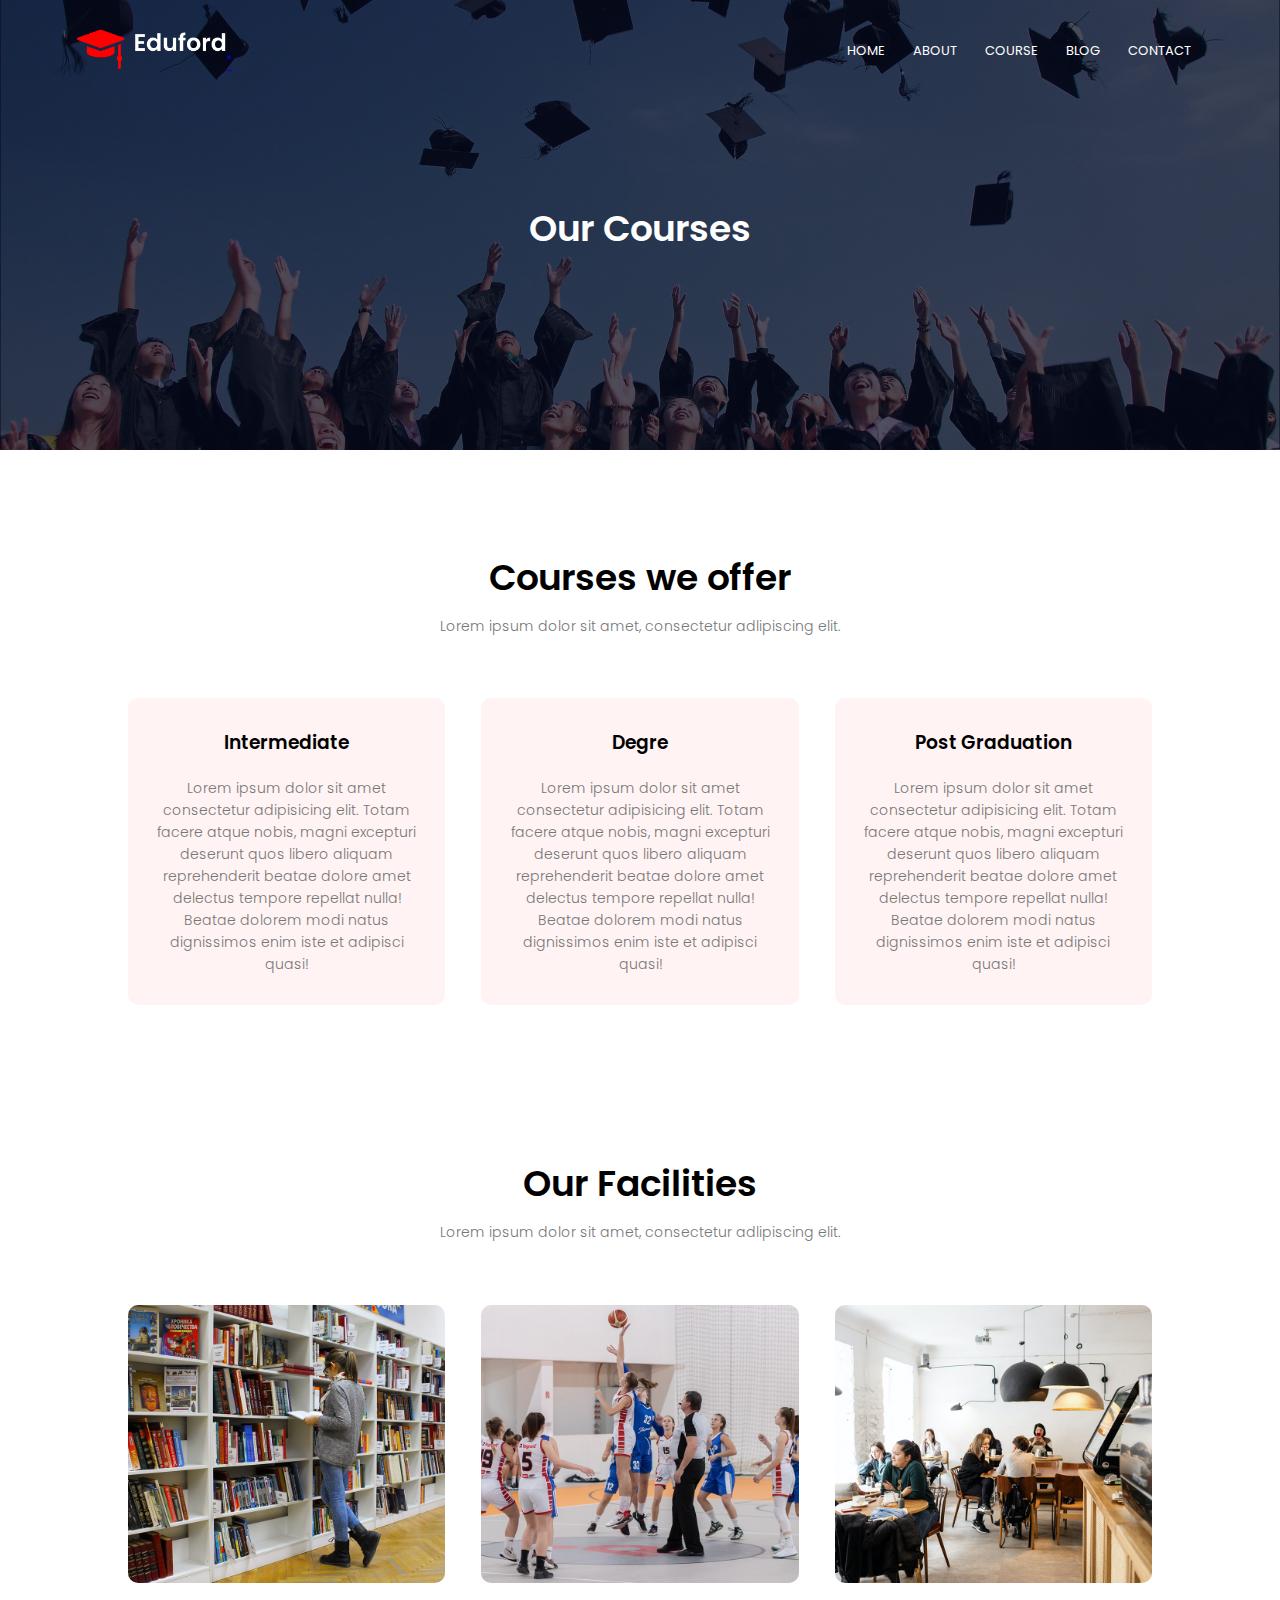
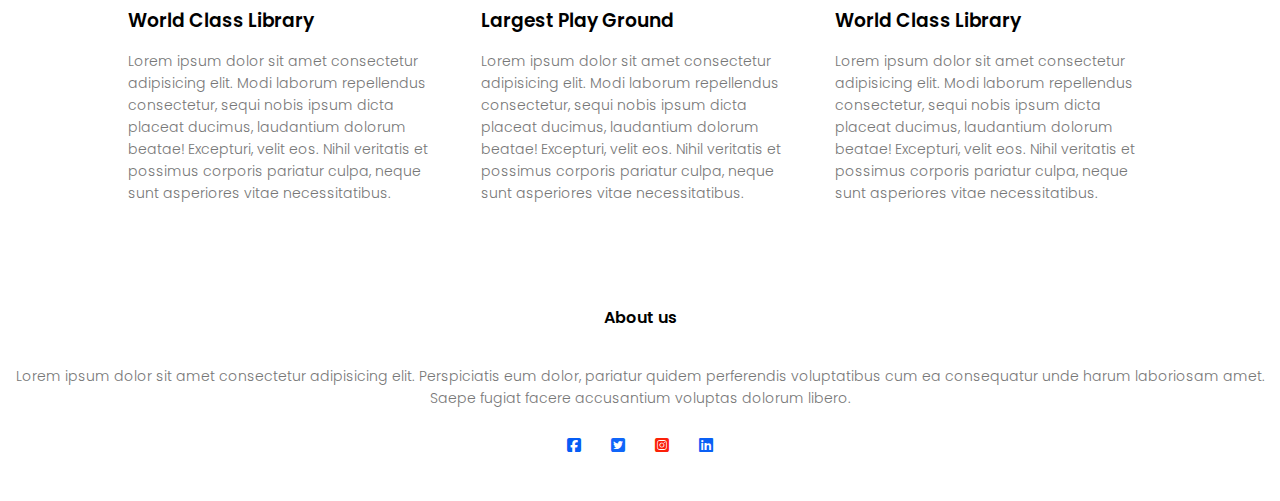
<file: course.html>
<!DOCTYPE html>
<html lang="en">
  <head>
    <meta charset="UTF-8" />
    <meta name="viewport" content="width=device-width, initial-scale=1.0" />
    <title>university website</title>
    <link rel="stylesheet" href="style.css" />
    <link rel="preconnect" href="https://fonts.googleapis.com" />
    <link rel="preconnect" href="https://fonts.gstatic.com" crossorigin />
    <link
      href="https://fonts.googleapis.com/css2?family=Montserrat:wght@900&family=Poppins:wght@100;200;400;600;700&family=Ubuntu&display=swap"
      rel="stylesheet"
    />
    <link
      rel="stylesheet"
      href="https://cdnjs.cloudflare.com/ajax/libs/font-awesome/6.4.0/css/all.min.css"
    />
  </head>
  <body>
    <section class="sub-header">
      <nav>
        <a href="index.html"> <img src="logo.png" />"</a>
        <div class="nav-link" id="navlinks">
          <i class="fa fa-solid fa-xmark" onclick="hidemenu()"></i>
          <ul>
            <li><a href="index.html">HOME</a></li>
            <li><a href="about.html">ABOUT</a></li>
            <li><a href="course.html">COURSE</a></li>
            <li><a href="Blog.html">BLOG</a></li>
            <li><a href="contact.html">CONTACT</a></li>
          </ul>
        </div>
        <i class="fa fa-bars" onclick="showmenu()"></i>
      </nav>
      <h1>Our Courses</h1>
    </section>
    <!--------------------------COURSES------------------------------>
    <section class="course">
      <h1>Courses we offer</h1>
      <p>Lorem ipsum dolor sit amet, consectetur adlipiscing elit.</p>
      <div class="row">
        <div class="course-col">
          <h3>Intermediate</h3>
          <p>
            Lorem ipsum dolor sit amet consectetur adipisicing elit. Totam
            facere atque nobis, magni excepturi deserunt quos libero aliquam
            reprehenderit beatae dolore amet delectus tempore repellat nulla!
            Beatae dolorem modi natus dignissimos enim iste et adipisci quasi!
          </p>
        </div>
        <div class="course-col">
          <h3>Degre</h3>
          <p>
            Lorem ipsum dolor sit amet consectetur adipisicing elit. Totam
            facere atque nobis, magni excepturi deserunt quos libero aliquam
            reprehenderit beatae dolore amet delectus tempore repellat nulla!
            Beatae dolorem modi natus dignissimos enim iste et adipisci quasi!
          </p>
        </div>
        <div class="course-col">
          <h3>Post Graduation</h3>
          <p>
            Lorem ipsum dolor sit amet consectetur adipisicing elit. Totam
            facere atque nobis, magni excepturi deserunt quos libero aliquam
            reprehenderit beatae dolore amet delectus tempore repellat nulla!
            Beatae dolorem modi natus dignissimos enim iste et adipisci quasi!
          </p>
        </div>
      </div>
    </section>
    <!--------------------------------FACILITIES----------------->
    <section class="facilities">
      <h1>Our Facilities</h1>
      <p>Lorem ipsum dolor sit amet, consectetur adlipiscing elit.</p>
      <div class="row">
        <div class="facilities-col">
          <img src="library.png" alt="library" />
          <h3>World Class Library</h3>
          <p>
            Lorem ipsum dolor sit amet consectetur adipisicing elit. Modi
            laborum repellendus consectetur, sequi nobis ipsum dicta placeat
            ducimus, laudantium dolorum beatae! Excepturi, velit eos. Nihil
            veritatis et possimus corporis pariatur culpa, neque sunt asperiores
            vitae necessitatibus.
          </p>
        </div>
        <div class="facilities-col">
          <img src="basketball.png" alt="basketball img" />
          <h3>Largest Play Ground</h3>
          <p>
            Lorem ipsum dolor sit amet consectetur adipisicing elit. Modi
            laborum repellendus consectetur, sequi nobis ipsum dicta placeat
            ducimus, laudantium dolorum beatae! Excepturi, velit eos. Nihil
            veritatis et possimus corporis pariatur culpa, neque sunt asperiores
            vitae necessitatibus.
          </p>
        </div>
        <div class="facilities-col">
          <img src="cafeteria.png" alt="food img" />
          <h3>World Class Library</h3>
          <p>
            Lorem ipsum dolor sit amet consectetur adipisicing elit. Modi
            laborum repellendus consectetur, sequi nobis ipsum dicta placeat
            ducimus, laudantium dolorum beatae! Excepturi, velit eos. Nihil
            veritatis et possimus corporis pariatur culpa, neque sunt asperiores
            vitae necessitatibus.
          </p>
        </div>
      </div>
    </section>
    <!--------------------------------------FOOTER--------------------------------->
    <section class="footer">
      <h4>About us</h4>
      <p>
        Lorem ipsum dolor sit amet consectetur adipisicing elit. Perspiciatis
        eum dolor, pariatur quidem perferendis voluptatibus cum ea consequatur
        unde harum laboriosam amet. Saepe fugiat facere accusantium voluptas
        dolorum libero.
      </p>
      <div class="icons">
        <i class="fa-brands fa-square-facebook" style="color: #055df5"></i>
        <i class="fa-brands fa-square-twitter" style="color: #1066f9"></i>
        <i class="fa-brands fa-square-instagram" style="color: #fb2109"></i>
        <i class="fa-brands fa-linkedin" style="color: #0a60f5"></i>
      </div>
    </section>

    <!----------- JAVASCRIPT FOR TOGGLE MENU ------------->
    <script>
      var navlinks = document.getElementById("navlinks");
      function showmenu() {
        navlinks.style.right = "0";
      }
      function hidemenu() {
        navlinks.style.right = "-200px";
      }
    </script>
  </body>
</html>
</file>
<file: style.css>
* {
  margin: 0;
  padding: 0;
  font-family: "poppins", sans-serif;
}
.header {
  min-height: 100vh;
  width: 100%;
  background-image: linear-gradient(rgba(4, 9, 30, 0.7), rgba(4, 9, 30, 0.7)),
    url("banner.png");
  background-size: cover;
  background-position: center;
  position: relative;
}
nav {
  display: flex;
  padding: 2% 6%;
  justify-content: space-between;
  align-items: center;
}
nav img {
  width: 150px;
}
.nav-link {
  flex: 1;
  text-align: right;
}
.nav-link ul li {
  list-style: none;
  display: inline-block;
  padding: 8px 12px;
  position: relative;
}
.nav-link ul li a {
  color: #fff;
  text-decoration: none;
  font-size: 13px;
}
.nav-link ul li::after {
  content: "";
  width: 0%;
  height: 2px;
  background: #f44336;
  display: block;
  margin: auto;
  transition: 0.5s;
}
.nav-link ul li:hover::after {
  width: 100%;
}
.text-box {
  width: 90%;
  color: #fff;
  position: absolute;
  top: 50%;
  left: 50%;
  transform: translate(-50%, -50%);
  text-align: center;
}
.text-box h1 {
  font-size: 62px;
}
.text-box p {
  margin: 10px 0 40px;
  font-size: 14px;
  color: #fff;
}
.hero-btn {
  display: inline-block;
  text-decoration: none;
  color: #fff;
  border: 1px solid #fff;
  padding: 12px 34px;
  font-size: 13px;
  background: transparent;
  position: relative;
  cursor: pointer;
}
.hero-btn:hover {
  border: 1px solid #f44336;
  background: #f44336;
  transition: 1s;
}

nav .fa {
  display: none;
}
@media (max-width: 700px) {
  .text-box h1 {
    font-size: 20px;
  }
  .nav-link ul li {
    display: block;
  }
  .nav-link {
    position: fixed;
    background: #f44336;
    height: 100vh;
    width: 200px;
    top: 0;
    right: -200px;
    text-align: left;
    z-index: 2;
    transition: 1s;
  }
  nav .fa {
    display: block;
    color: #fff;
    margin: 10px;
    font-size: 22px;
    cursor: pointer;
  }
  .nav-link ul {
    padding: 30px;
  }
}
/***** course ***************/
.course {
  width: 80%;
  margin: auto;
  text-align: center;
  padding-top: 100px;
}
h1 {
  font-size: 36px;
  font-weight: 600;
}
p {
  color: #777;
  font-size: 14px;
  font-weight: 300;
  line-height: 22px;
  padding: 10px;
}
.row {
  margin-top: 5%;
  display: flex;
  justify-content: space-between;
}
.course-col {
  flex-basis: 31%;
  background: #fff3f3;
  border-radius: 10px;
  margin-bottom: 5%;
  padding: 20px 12px;
  box-sizing: border-box;
  transition: 0.5s;
}
h3 {
  text-align: center;
  font-weight: 600;
  margin: 10px 0;
}
.course-col:hover {
  box-shadow: 0 0 20px 0 rgba(0, 0, 0, 0.2);
}
@media (max-width: 700px) {
  .row {
    flex-direction: column;
  }
  .course-col:hover {
    box-shadow: 0 0 20px 0 rgba(0, 0, 0, 0.2);
  }
}
/********* CAMPUS*********/
.campus {
  width: 80%;
  margin: auto;
  text-align: center;
  padding-top: 50px;
}
.campus-col {
  flex-basis: 32%;
  border-radius: 10px;
  margin-bottom: 30px;
  position: relative;
  overflow: hidden;
}
.campus-col img {
  width: 100%;
  display: block;
}
.layer {
  background: transparent;
  height: 100%;
  width: 100%;
  position: absolute;
  top: 0;
  left: 0;
  transition: 0.5s;
}
.layer:hover {
  background: rgba(226, 0, 0, 0.7);
}
.layer h3 {
  width: 100%;
  font-weight: 500;
  color: #fff;
  font-size: 26px;
  bottom: 0;
  left: 50%;
  transform: translateX(-50%);
  position: absolute;
  opacity: 0;
  transition: 0.5s;
}
.layer:hover h3 {
  bottom: 49%;
  opacity: 1;
}
/*************************** FACILITIES*************************/
.facilities {
  width: 80%;
  margin: auto;
  text-align: center;
  padding-top: 100px;
}
.facilities-col {
  flex-basis: 31%;
  border-radius: 10px;
  margin-bottom: 5%;
  text-align: left;
}
.facilities-col img {
  width: 100%;
  border-radius: 10px;
}
.facilities-col p {
  padding: 0;
}
.facilities-col h3 {
  margin-top: 16px;
  margin-bottom: 15px;
  text-align: left;
}
/**************** TESTOMONIAL***********************/
.testomonial {
  width: 80%;
  margin: auto;
  padding-top: 100px;
  text-align: center;
}
.testomonial-col {
  flex-basis: 44%;
  border-radius: 10px;
  margin-bottom: 5%;
  text-align: left;
  background: #fff3f3;
  padding: 25px;
  cursor: pointer;
  display: flex;
}
.testomonial-col img {
  height: 40px;
  margin-left: 5px;
  margin-right: 30px;
  border-radius: 50%;
}
.testomonial-col p {
  padding: 0;
}
.testomonial-col h3 {
  margin-top: 15px;
  text-align: left;
}
@media (max-width: 700px) {
  .testomonial-col img {
    margin-left: 0px;
    margin-right: 15px;
  }
}

/****************************** CALL TO ACTION********************************************/
.cta {
  margin: 100px auto;
  width: 80%;
  background-image: linear-gradient(rgba(0, 0, 0, 0.7), rgba(0, 0, 0, 0.7)),
    url(banner2.jpg);
  background-position: center;
  background-size: cover;
  border-radius: 10px;
  text-align: center;
  padding: 100px 0;
}
.cta h1 {
  color: #fff;
  margin-bottom: 40px;
  padding: 0;
}
@media (max-width: 700px) {
  .cta h1 {
    font-size: 24px;
  }
}
/**********FOOTER**********************************************************/
.footer {
  width: 100%;
  text-align: center;
  padding: 30px 0;
}
.footer h4 {
  margin-bottom: 25px;
  margin-top: 20px;
  font-weight: 600;
}
.icons .fa-brands {
  margin: 0 13px;
  cursor: pointer;
  padding: 18px 0;
}

/**************--------------------------- ABOUT  US PAGE ---------------------------*******/

.sub-header {
  height: 50vh;
  width: 100%;
  background-image: linear-gradient(rgba(4, 9, 30, 0.7), rgba(4, 9, 30, 0.7)),
    url(background.jpg);
  background-position: center;
  background-size: cover;
  text-align: center;
  color: #fff;
}
.sub-header h1 {
  margin-top: 100px;
}
.about-us {
  width: 80%;
  margin: auto;
  padding-top: 80px;
  padding-bottom: 50px;
}
.about-col {
  flex-basis: 48%;
  padding: 30px 2px;
}
.about-col img {
  width: 100%;
}
.about-col h1 {
  padding-top: 0;
}
.about-col p {
  padding: 15px 0 25px;
}
.red-btn {
  border: 1px solid #f44336;
  background: transparent;
  color: #f44336;
}
.red-btn:hover {
  color: #fff;
}
/*******************  BLOG-CONTENT ****************************/
.blog-content {
  width: 80%;
  margin: auto;
  padding: 60px 0;
}
.blog-left {
  flex-basis: 65%;
}
.blog-left img {
  width: 100%;
}
.blog-left h2 {
  color: #222;
  font-weight: 600;
  margin: 30px 0;
}
.blog-left p {
  color: #999;
  padding: 0;
}
.blog-right {
  flex-basis: 32%;
}
.blog-right h3 {
  background: #f44336;
  color: #fff;
  padding: 7px 0;
  font-size: 16px;
  margin-bottom: 20px;
}
.blog-right div {
  display: flex;
  align-items: center;
  justify-content: space-between;
  color: #555;
  padding: 8px;
  box-sizing: border-box;
}
.comment-box {
  border: 1px solid #ccc;
  margin: 50px 0;
  padding: 10px 20px;
}
.comment-box h3 {
  text-align: left;
}
.comment-form input,
.comment-form textarea {
  width: 100%;
  padding: 10px;
  margin: 15px 0;
  box-sizing: border-box;
  border: none;
  outline: none;
  background: #f0f0f0;
}
.comment-form button {
  margin: 10px 0;
}
@media (max-width: 700px) {
  .sub-header h1 {
    font-size: 24px;
  }
}
/***************************CONTACT US PAGE******************************/
.location {
  width: 80%;
  margin: auto;
  padding: 80px 0;
}
.location iframe {
  width: 100%;
}
.contact-us {
  width: 80%;
  margin: auto;
}

.contact-col {
  flex-basis: 48%;
  margin-bottom: 30px;
}
.contact-col div {
  display: flex;
  align-items: center;
  margin-bottom: 40px;
}
.contact-col div .fa {
  font-size: 28px;
  margin: 10px;
  margin-right: 30px;
}
.contact-col div p {
  padding: 0;
}
.contact-col div h5 {
  font-size: 20px;
  margin-bottom: 5px;
  color: #555;
  font-weight: 400;
}
.contact-col input,
.contact-col textarea {
  width: 100%;
  padding: 15px;
  margin-bottom: 17px;
  outline: none;
  border: 1px solid #ccc;
  box-sizing: border-box;
}
</file>
